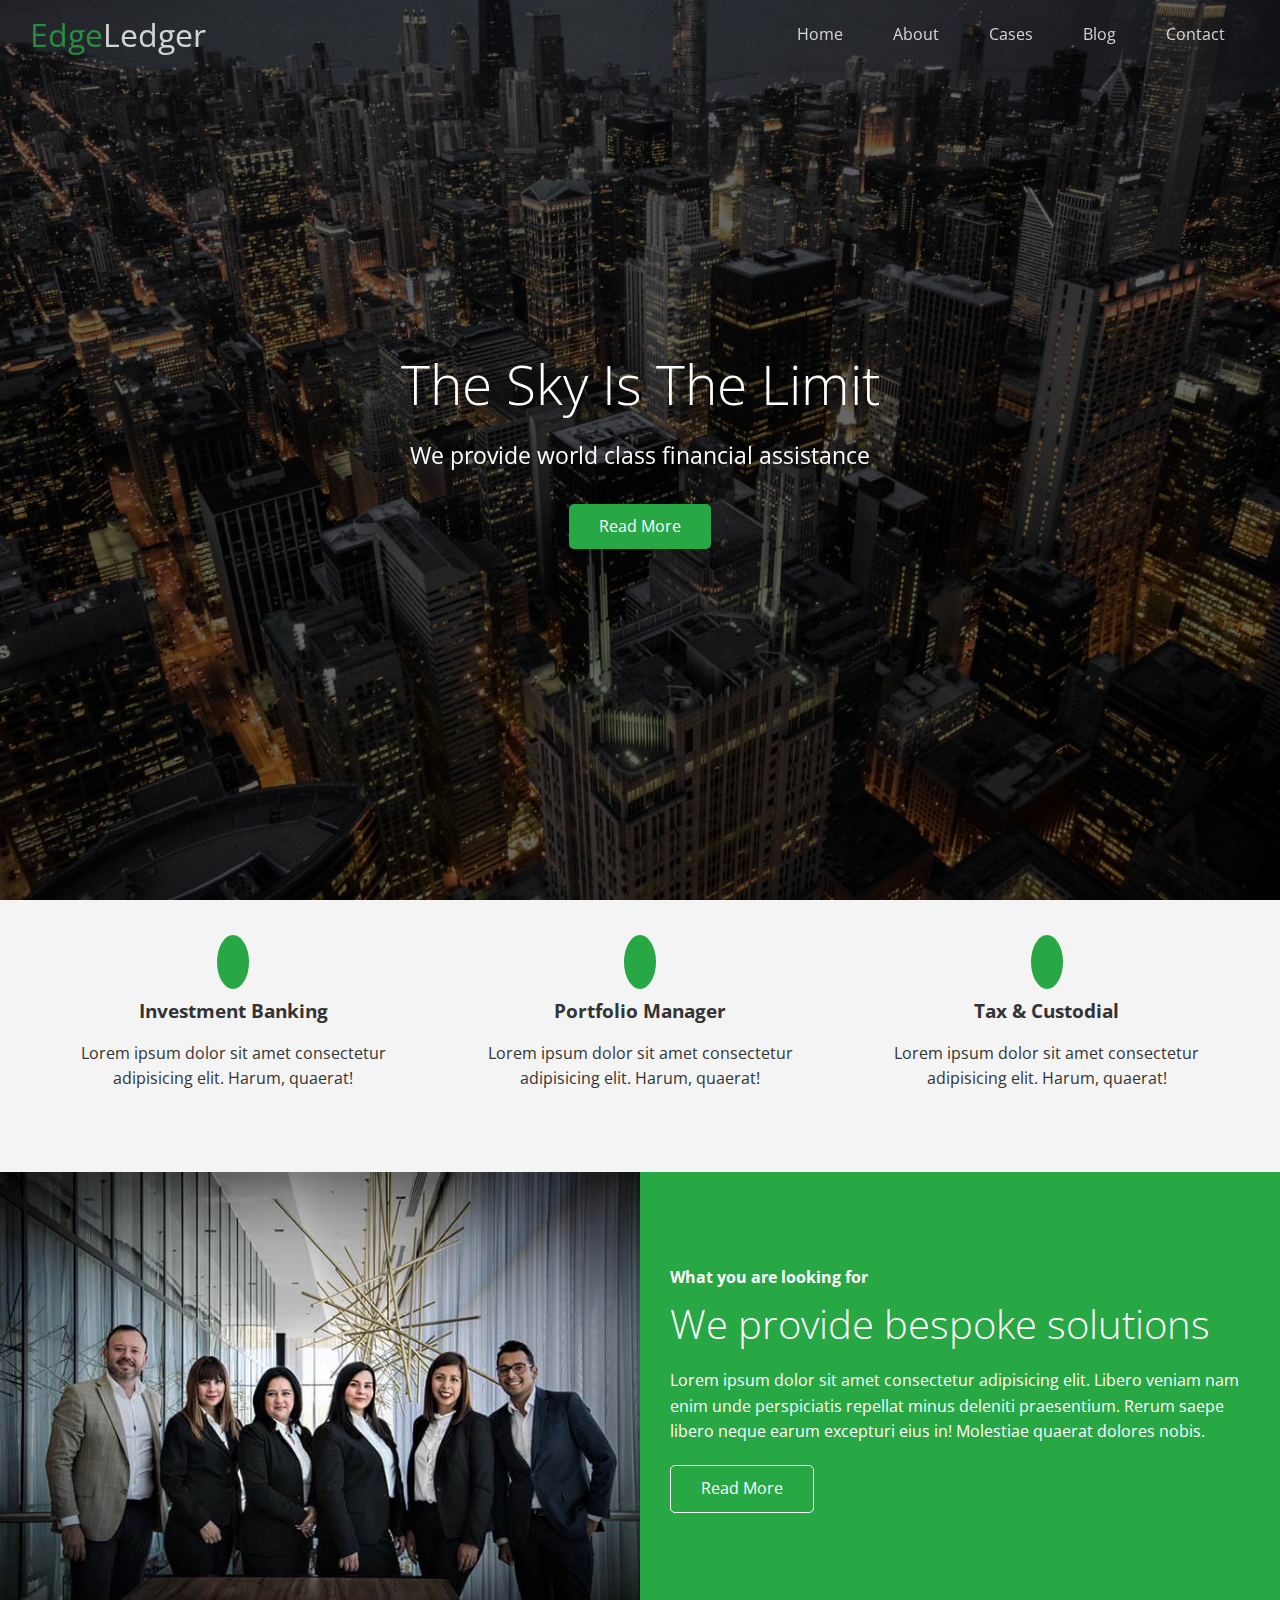
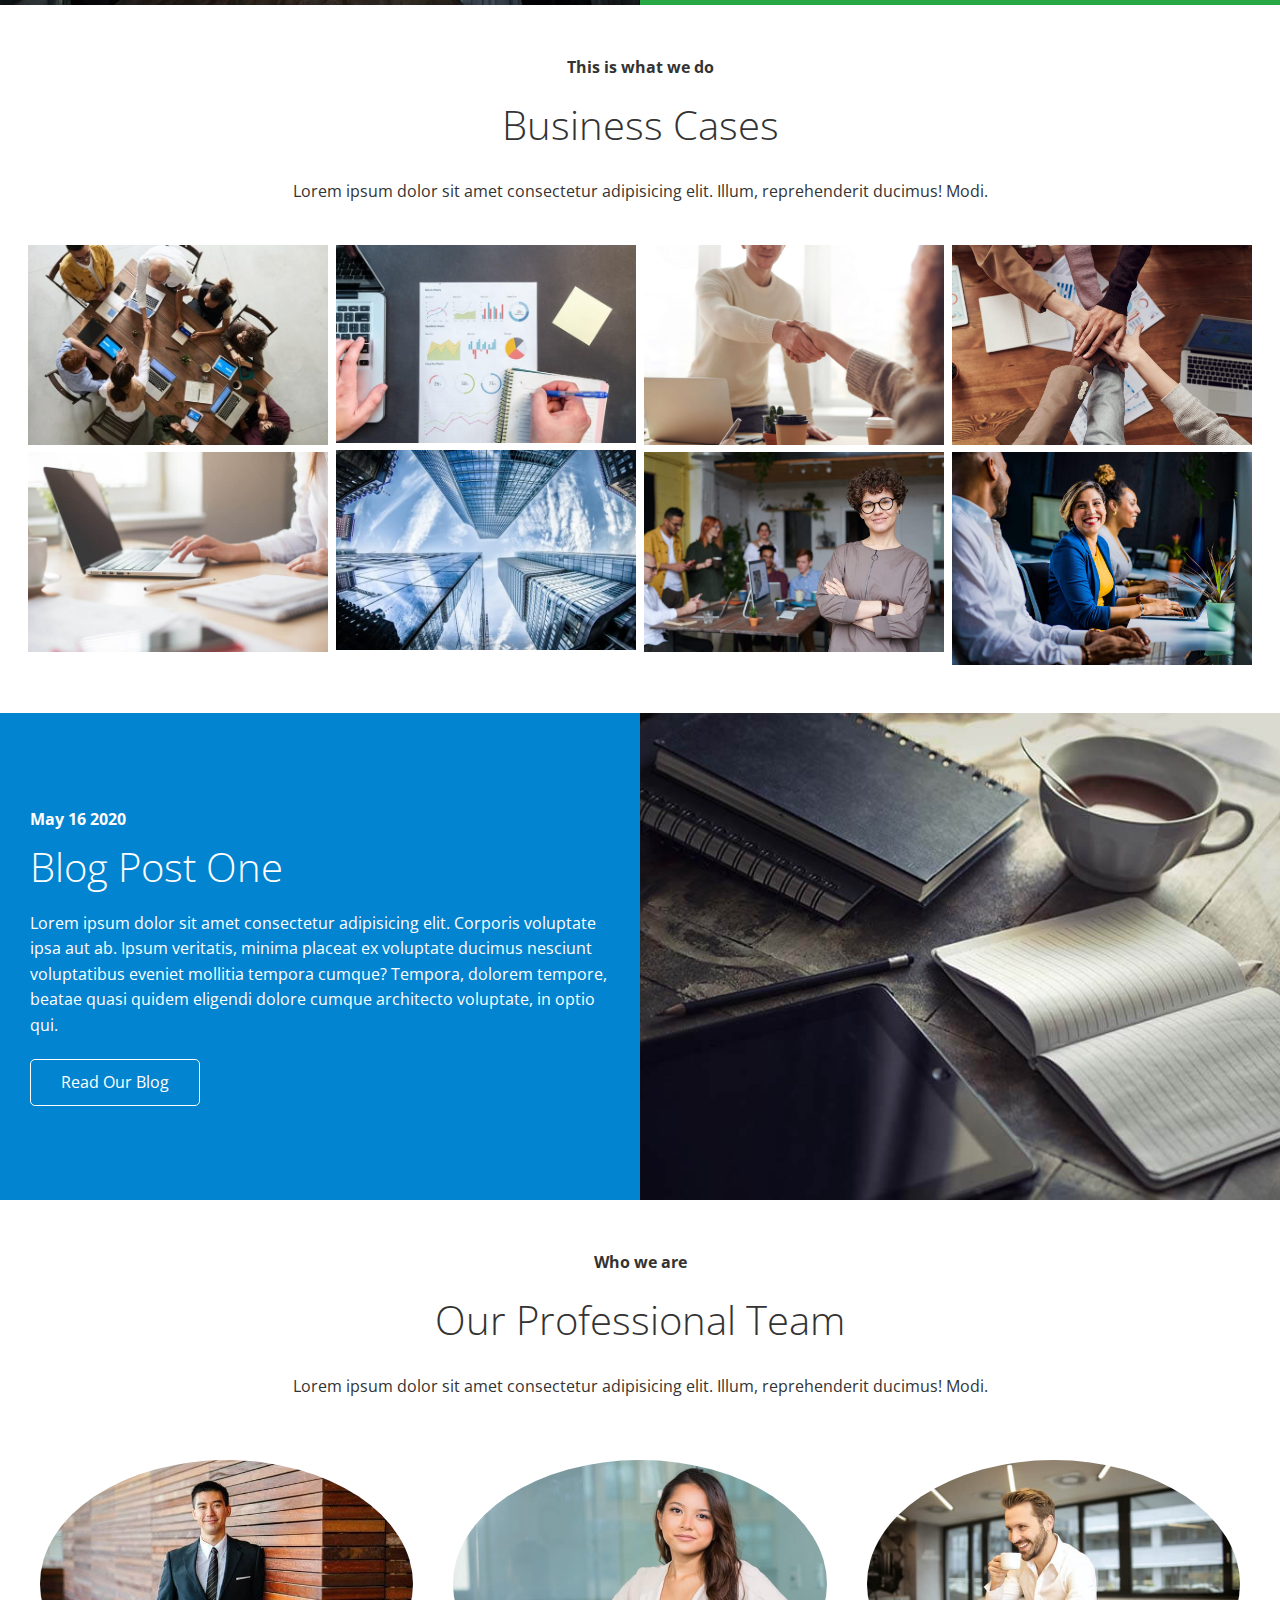
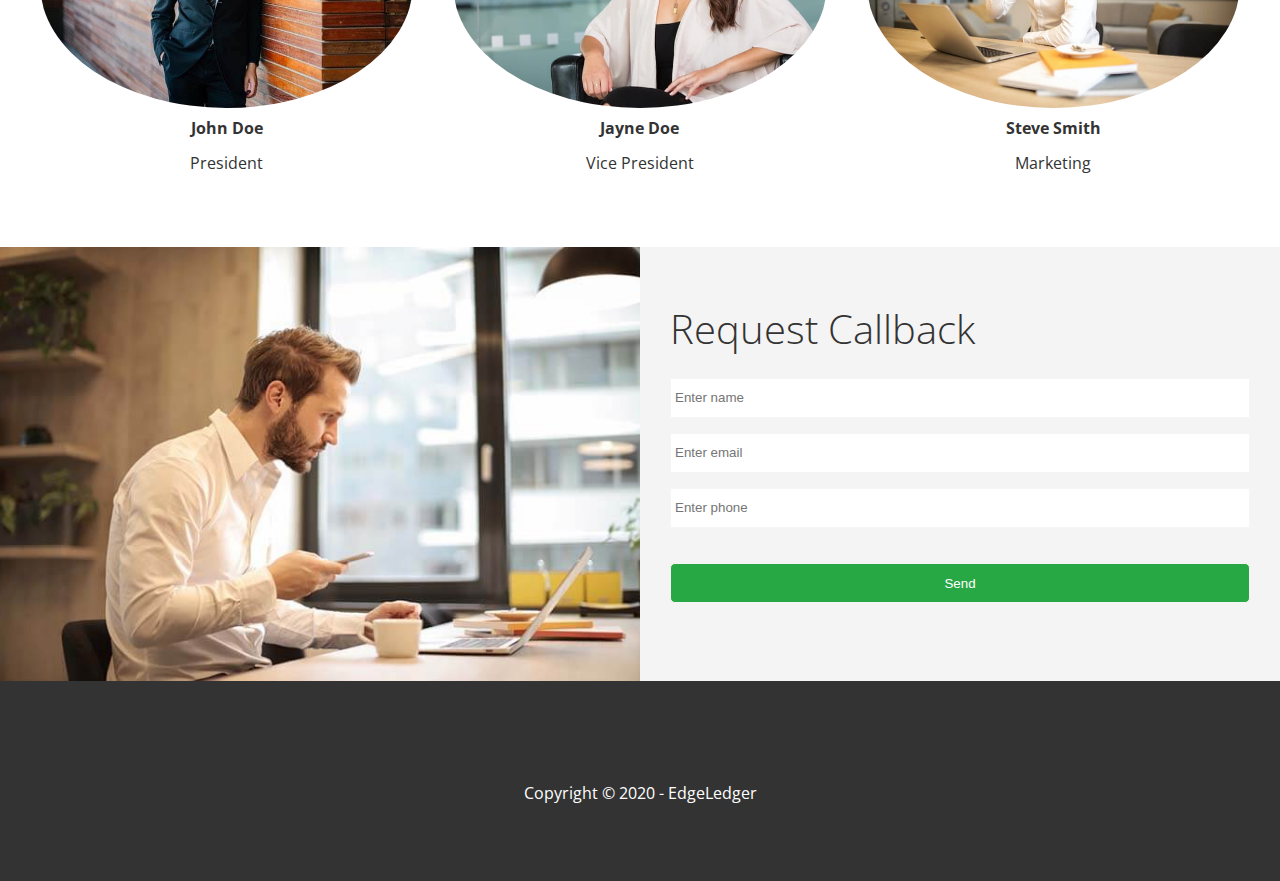
<file: index.html>
<!DOCTYPE html>
<html lang="en">
  <head>
    <meta charset="UTF-8" />
    <meta name="viewport" content="width=device-width, initial-scale=1.0" />
    <link rel="shortcut icon" type="image/x-icon" href="/favicon.ico" />
    <link rel="stylesheet" href="/css/utilities.css" />
    <link rel="stylesheet" href="/css/style.css" />
    <link
      rel="stylesheet"
      href="https://cdnjs.cloudflare.com/ajax/libs/font-awesome/5.13.0/css/all.min.css"
      integrity="sha256-h20CPZ0QyXlBuAw7A+KluUYx/3pK+c7lYEpqLTlxjYQ="
      crossorigin="anonymous"
    />
    <title>Welcome to EdgeLedger</title>
  </head>
  <body>
    <header class="hero">
      <div class="navbar top" id="navbar">
        <h1 class="logo">
          <span class="text-primary"><i class="fas fa-book-open"></i> Edge</span
          >Ledger
        </h1>
        <ul>
          <li><a href="#home">Home</a></li>
          <li><a href="#about">About</a></li>
          <li><a href="#cases">Cases</a></li>
          <li><a href="#blog">Blog</a></li>
          <li><a href="#contact">Contact</a></li>
        </ul>
      </div>
      <div id="home" class="content">
        <h1>The Sky Is The Limit</h1>
        <p>We provide world class financial assistance</p>
        <a href="#about" class="btn"
          ><i class="fas fa-chevron-right"></i>Read More</a
        >
      </div>
    </header>
    <main>
      <!-- About Icons -->
      <section id="about" class="icons bg-light">
        <div class="flex-items">
          <div>
            <i class="fas fa-university fa-2x"></i>
            <div>
              <h3>Investment Banking</h3>
              <p>
                Lorem ipsum dolor sit amet consectetur adipisicing elit. Harum,
                quaerat!
              </p>
            </div>
          </div>
          <div>
            <i class="fas fa-book-reader fa-2x"></i>
            <div>
              <h3>Portfolio Manager</h3>
              <p>
                Lorem ipsum dolor sit amet consectetur adipisicing elit. Harum,
                quaerat!
              </p>
            </div>
          </div>
          <div>
            <i class="fas fa-pencil-alt fa-2x"></i>
            <div>
              <h3>Tax & Custodial</h3>
              <p>
                Lorem ipsum dolor sit amet consectetur adipisicing elit. Harum,
                quaerat!
              </p>
            </div>
          </div>
        </div>
      </section>

      <!-- About Solutions -->
      <sections class="solutions flex-columns">
        <div class="row">
          <div class="column">
            <div class="column-1">
              <img src="/images/home/people.jpg" alt="" />
            </div>
          </div>
          <div class="column">
            <div class="column-2 bg-primary">
              <h4>What you are looking for</h4>
              <h2>We provide bespoke solutions</h2>
              <p>
                Lorem ipsum dolor sit amet consectetur adipisicing elit. Libero
                veniam nam enim unde perspiciatis repellat minus deleniti
                praesentium. Rerum saepe libero neque earum excepturi eius in!
                Molestiae quaerat dolores nobis.
              </p>
              <a href="#" class="btn btn-outline">
                <i class="fas fa-chevron"></i>
                Read More
              </a>
            </div>
          </div>
        </div>
      </sections>

      <!-- Cases -->
      <section id="cases" class="cases flex-grid section-padding">
        <header class="section-header">
          <h4>This is what we do</h4>
          <h2>Business Cases</h2>
          <p>
            Lorem ipsum dolor sit amet consectetur adipisicing elit. Illum,
            reprehenderit ducimus! Modi.
          </p>
        </header>
        <div class="row">
          <div class="column">
            <img src="/images/cases/cases1.jpg" alt="" />
            <img src="/images/cases/cases2.jpg" alt="" />
          </div>
          <div class="column">
            <img src="/images/cases/cases3.jpg" alt="" />
            <img src="/images/cases/cases4.jpg" alt="" />
          </div>
          <div class="column">
            <img src="/images/cases/cases5.jpg" alt="" />
            <img src="/images/cases/cases6.jpg" alt="" />
          </div>
          <div class="column">
            <img src="/images/cases/cases7.jpg" alt="" />
            <img src="/images/cases/cases8.jpg" alt="" />
          </div>
        </div>
      </section>

      <!-- Blog -->
      <sections id="blog" class="blog flex-columns flex-reverse">
        <div class="row">
          <div class="column">
            <div class="column-1">
              <img src="/images/home/blog.jpg" alt="" />
            </div>
          </div>
          <div class="column">
            <div class="column-2 bg-secondary">
              <h4>May 16 2020</h4>
              <h2>Blog Post One</h2>
              <p>
                Lorem ipsum dolor sit amet consectetur adipisicing elit.
                Corporis voluptate ipsa aut ab. Ipsum veritatis, minima placeat
                ex voluptate ducimus nesciunt voluptatibus eveniet mollitia
                tempora cumque? Tempora, dolorem tempore, beatae quasi quidem
                eligendi dolore cumque architecto voluptate, in optio qui.
              </p>
              <a href="blog.html" class="btn btn-outline">
                <i class="fas fa-chevron"></i>
                Read Our Blog
              </a>
            </div>
          </div>
        </div>
      </sections>

      <!-- Team -->
      <section id="team" class="team section-padding">
        <header class="section-header">
          <h4>Who we are</h4>
          <h2>Our Professional Team</h2>
          <p>
            Lorem ipsum dolor sit amet consectetur adipisicing elit. Illum,
            reprehenderit ducimus! Modi.
          </p>
        </header>
        <div class="flex-items">
          <div>
            <img src="/images/team/person1.jpg" alt="" />
            <h4>John Doe</h4>
            <p>President</p>
          </div>
          <div>
            <img src="/images/team/person2.jpg" alt="" />
            <h4>Jayne Doe</h4>
            <p>Vice President</p>
          </div>
          <div>
            <img src="/images/team/person3.jpg" alt="" />
            <h4>Steve Smith</h4>
            <p>Marketing</p>
          </div>
        </div>
      </section>

      <!-- Contact -->
      <sections id="contact" class="contact flex-columns">
        <div class="row">
          <div class="column">
            <div class="column-1">
              <img src="/images/home/contact.jpg" alt="" />
            </div>
          </div>
          <div class="column">
            <div class="column-2 bg-light">
              <h2>Request Callback</h2>
              <form action="" class="callback-form">
                <div class="form-control">
                  <label for="name"></label>
                  <input
                    id="name"
                    name="name"
                    type="text"
                    placeholder="Enter name"
                  />
                </div>
                <div class="form-control">
                  <label for="email"></label>
                  <input
                    id="email"
                    name="email"
                    type="email"
                    placeholder="Enter email"
                  />
                </div>
                <div class="form-control">
                  <label for="phone"></label>
                  <input
                    id="phone"
                    name="phone"
                    type="text"
                    placeholder="Enter phone"
                  />
                </div>
                <input type="submit" id="submit" value="Send" class="btn" />
              </form>
            </div>
          </div>
        </div>
      </sections>
    </main>

    <footer class="footer bg-dark">
      <div class="social">
        <a href="#"><i class="fab fa-facebook fa-2x"></i></a>
        <a href="#"><i class="fab fa-twitter fa-2x"></i></a>
        <a href="#"><i class="fab fa-youtube fa-2x"></i></a>
        <a href="#"><i class="fab fa-linkedin fa-2x"></i></a>
      </div>
      <p>Copyright &copy; 2020 - EdgeLedger</p>
    </footer>
    <!-- jQuery -->
    <script
      src="http://code.jquery.com/jquery-3.5.1.min.js"
      integrity="sha256-9/aliU8dGd2tb6OSsuzixeV4y/faTqgFtohetphbbj0="
      crossorigin="anonymous"
    ></script>

    <script src="/js/main.js"></script>
  </body>
</html>
</file>
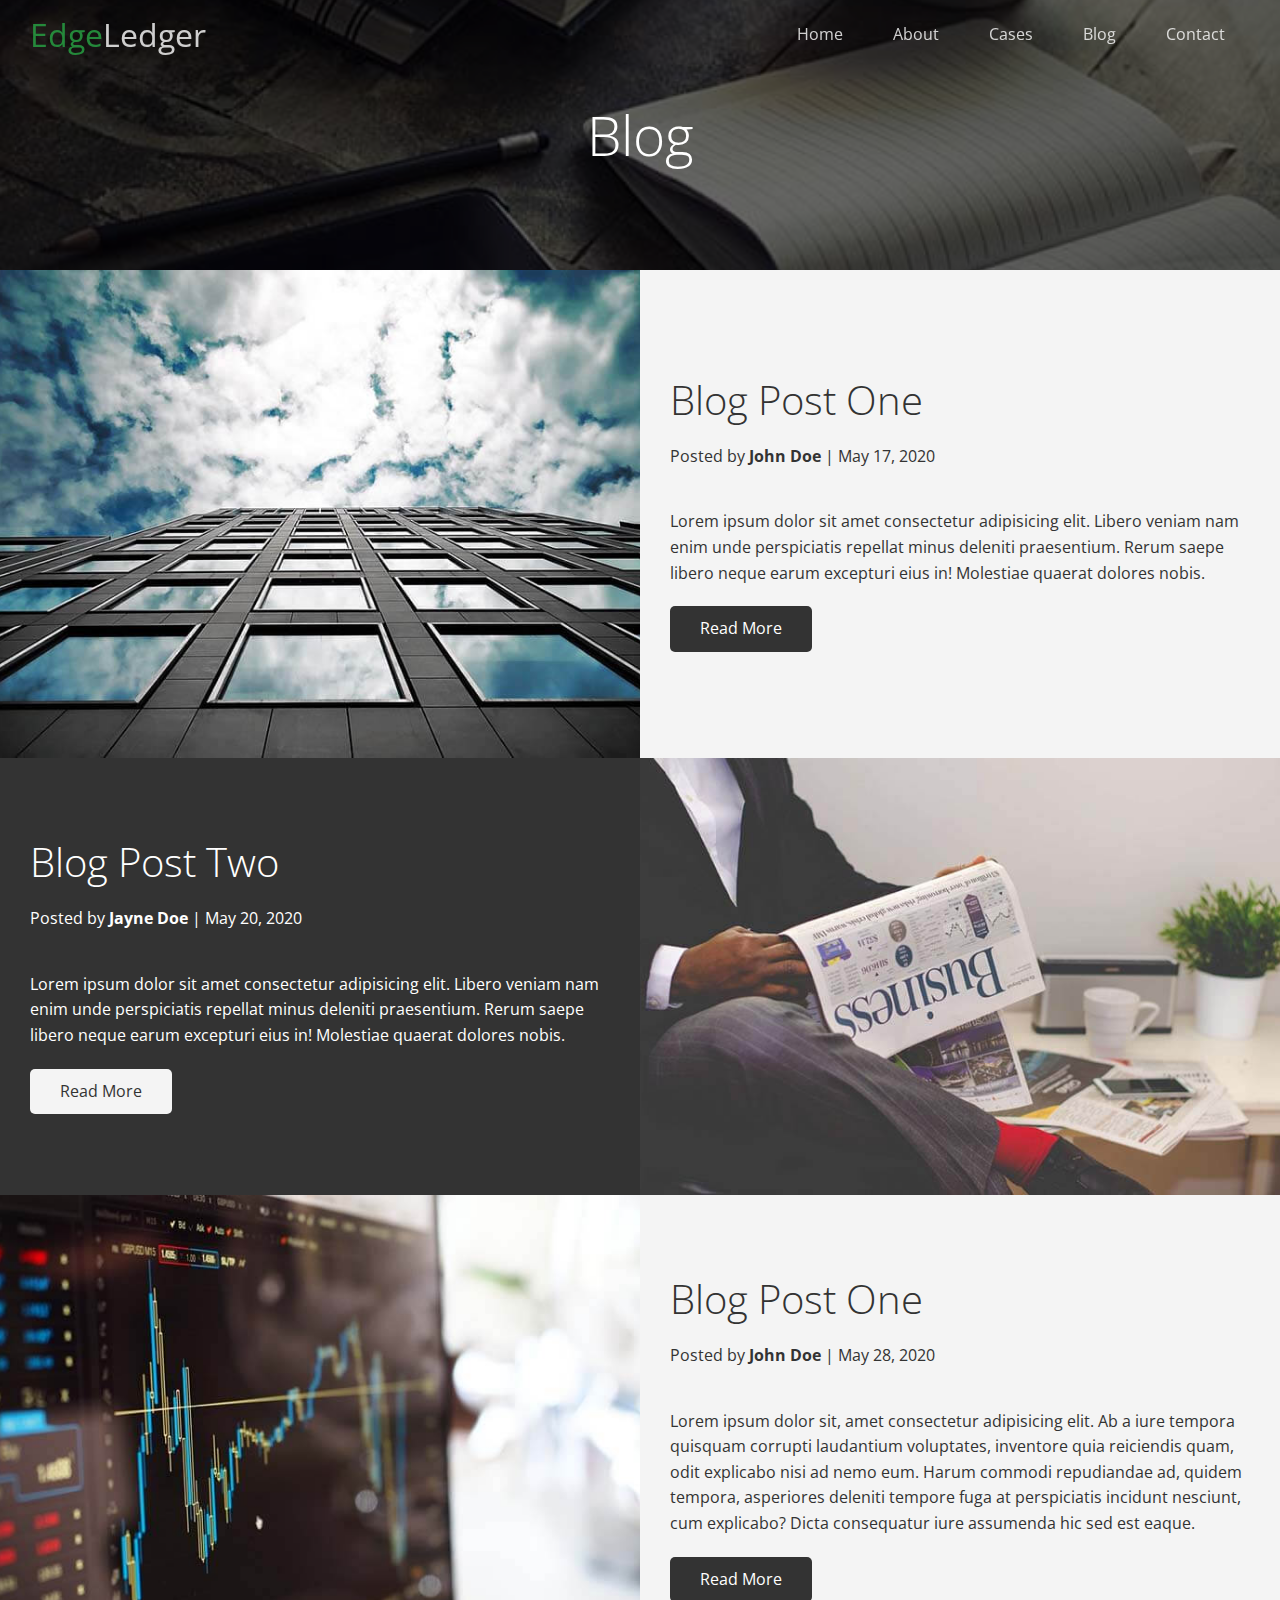
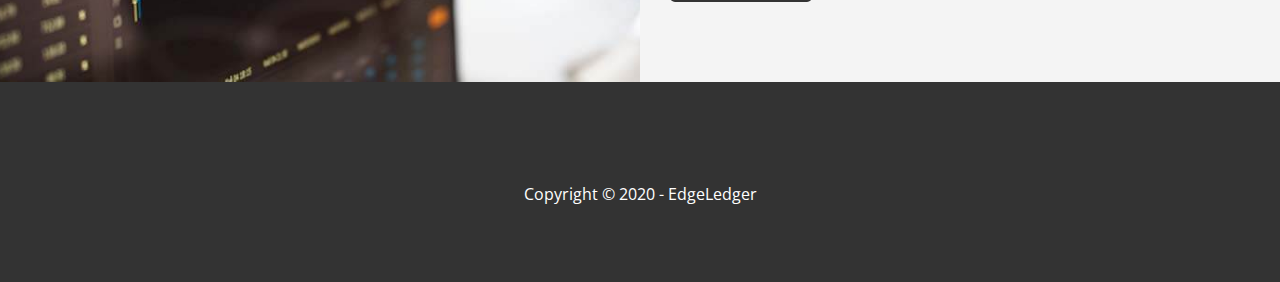
<file: blog.html>
<!DOCTYPE html>
<html lang="en">
  <head>
    <meta charset="UTF-8" />
    <meta name="viewport" content="width=device-width, initial-scale=1.0" />
    <link rel="stylesheet" href="/css/utilities.css" />
    <link rel="stylesheet" href="/css/style.css" />
    <link
      rel="stylesheet"
      href="https://cdnjs.cloudflare.com/ajax/libs/font-awesome/5.13.0/css/all.min.css"
      integrity="sha256-h20CPZ0QyXlBuAw7A+KluUYx/3pK+c7lYEpqLTlxjYQ="
      crossorigin="anonymous"
    />
    <title>Read Our Blog</title>
  </head>
  <body>
    <header class="hero blog">
      <div class="navbar top" id="navbar">
        <h1 class="logo">
          <span class="text-primary"><i class="fas fa-book-open"></i> Edge</span
          >Ledger
        </h1>
        <ul>
          <li><a href="index.html">Home</a></li>
          <li><a href="index.html#about">About</a></li>
          <li><a href="index.html#cases">Cases</a></li>
          <li><a href="index.html#blog">Blog</a></li>
          <li><a href="index.html#contact">Contact</a></li>
        </ul>
      </div>
      <div class="content">
        <h1>Blog</h1>
      </div>
    </header>
    <main>
      <article class="flex-columns">
        <div class="row">
          <div class="column">
            <div class="column-1">
              <img src="/images/blog/blog1.jpg" alt="" />
            </div>
          </div>
          <div class="column">
            <div class="column-2 bg-light">
              <h2>Blog Post One</h2>
              <p class="meta">
                <i class="fas fa-user"></i> Posted by
                <strong>John Doe</strong> | May 17, 2020
              </p>
              <p>
                Lorem ipsum dolor sit amet consectetur adipisicing elit. Libero
                veniam nam enim unde perspiciatis repellat minus deleniti
                praesentium. Rerum saepe libero neque earum excepturi eius in!
                Molestiae quaerat dolores nobis.
              </p>
              <a href="post.html" class="btn btn-dark">
                <i class="fas fa-chevron"></i>
                Read More
              </a>
            </div>
          </div>
        </div>
      </article>

      <article class="flex-columns flex-reverse">
        <div class="row">
          <div class="column">
            <div class="column-1">
              <img src="/images/blog/blog2.jpg" alt="" />
            </div>
          </div>
          <div class="column">
            <div class="column-2 bg-dark">
              <h2>Blog Post Two</h2>
              <p class="meta">
                <i class="fas fa-user"></i> Posted by
                <strong>Jayne Doe</strong> | May 20, 2020
              </p>
              <p>
                Lorem ipsum dolor sit amet consectetur adipisicing elit. Libero
                veniam nam enim unde perspiciatis repellat minus deleniti
                praesentium. Rerum saepe libero neque earum excepturi eius in!
                Molestiae quaerat dolores nobis.
              </p>
              <a href="post.html" class="btn btn-light">
                <i class="fas fa-chevron"></i>
                Read More
              </a>
            </div>
          </div>
        </div>
      </article>

      <article class="flex-columns">
        <div class="row">
          <div class="column">
            <div class="column-1">
              <img src="/images/blog/blog3.jpg" alt="" />
            </div>
          </div>
          <div class="column">
            <div class="column-2 bg-light">
              <h2>Blog Post One</h2>
              <p class="meta">
                <i class="fas fa-user"></i> Posted by
                <strong>John Doe</strong> | May 28, 2020
              </p>
              <p>
                Lorem ipsum dolor sit, amet consectetur adipisicing elit. Ab a
                iure tempora quisquam corrupti laudantium voluptates, inventore
                quia reiciendis quam, odit explicabo nisi ad nemo eum. Harum
                commodi repudiandae ad, quidem tempora, asperiores deleniti
                tempore fuga at perspiciatis incidunt nesciunt, cum explicabo?
                Dicta consequatur iure assumenda hic sed est eaque.
              </p>
              <a href="post.html" class="btn btn-dark">
                <i class="fas fa-chevron"></i>
                Read More
              </a>
            </div>
          </div>
        </div>
      </article>
    </main>

    <footer class="footer bg-dark">
      <div class="social">
        <a href="#"><i class="fab fa-facebook fa-2x"></i></a>
        <a href="#"><i class="fab fa-twitter fa-2x"></i></a>
        <a href="#"><i class="fab fa-youtube fa-2x"></i></a>
        <a href="#"><i class="fab fa-linkedin fa-2x"></i></a>
      </div>
      <p>Copyright &copy; 2020 - EdgeLedger</p>
    </footer>
    <script src="/js/main.js"></script>
  </body>
</html>
</file>
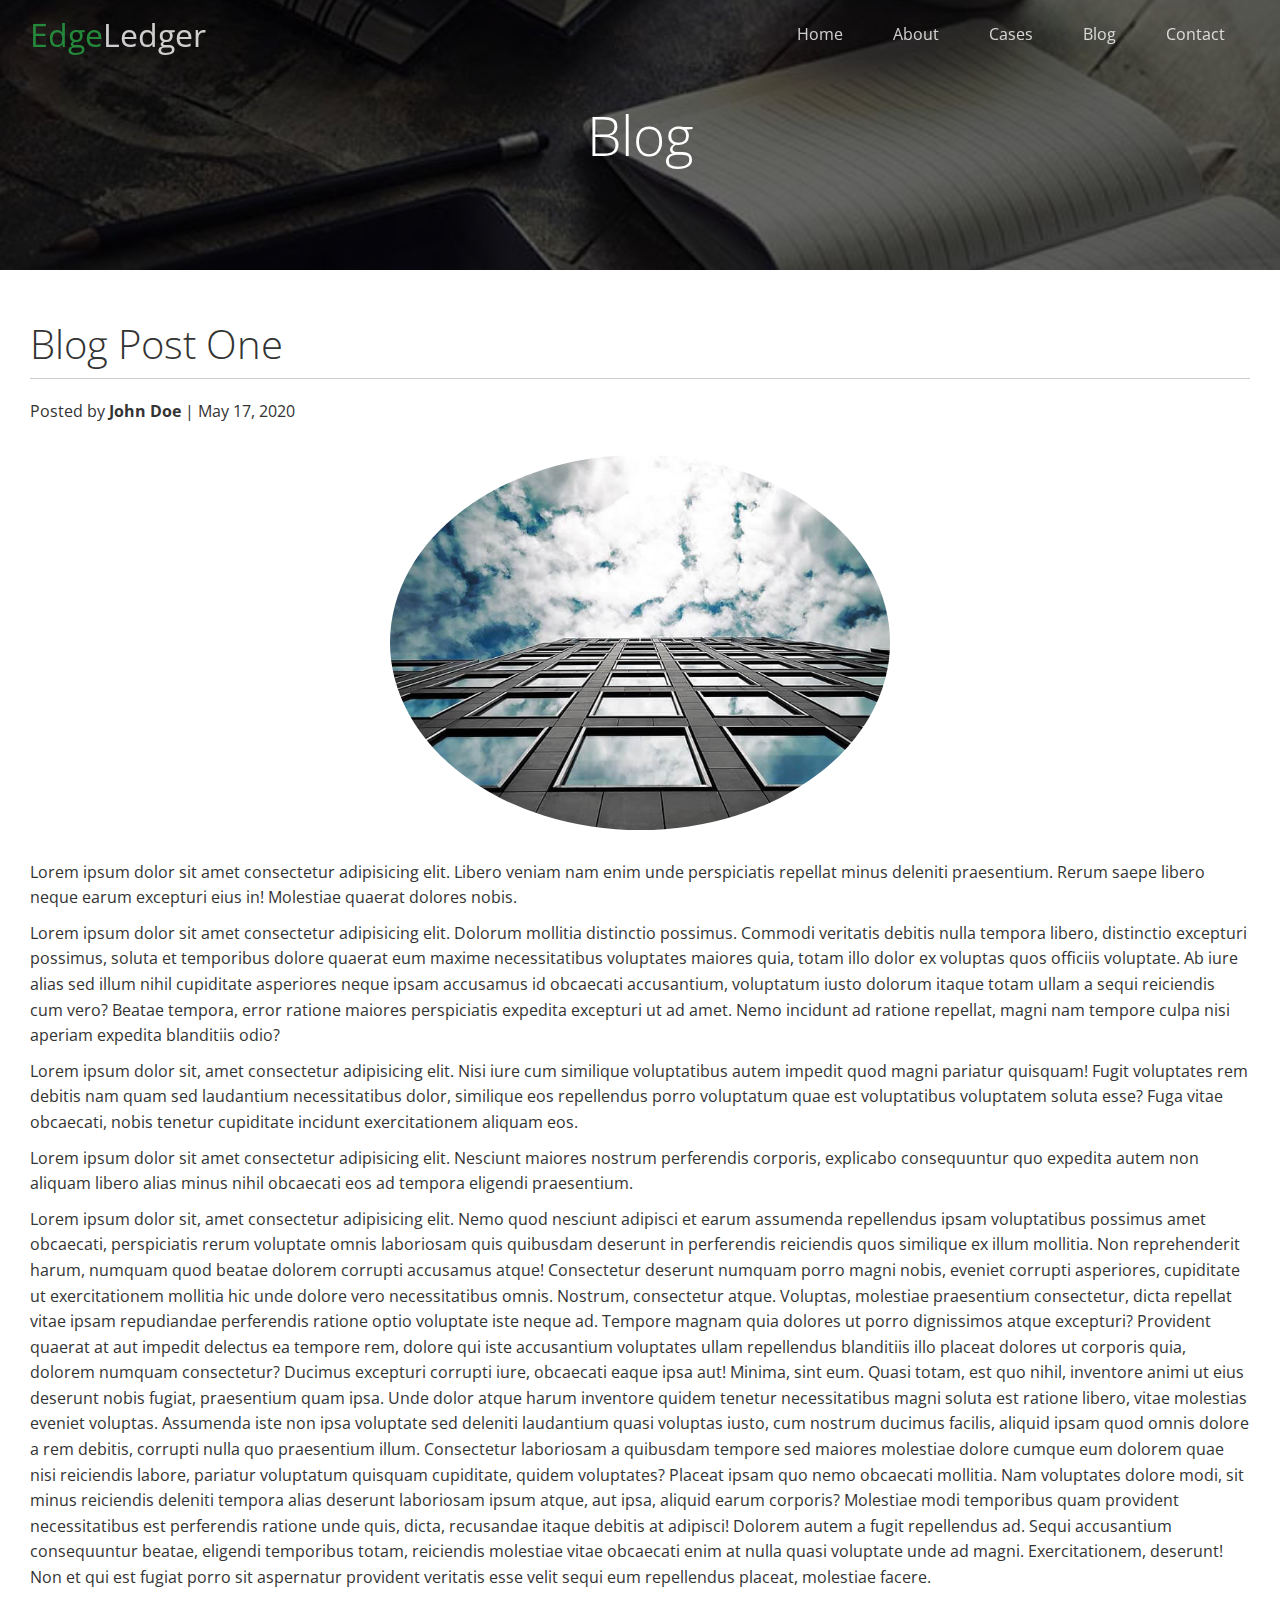
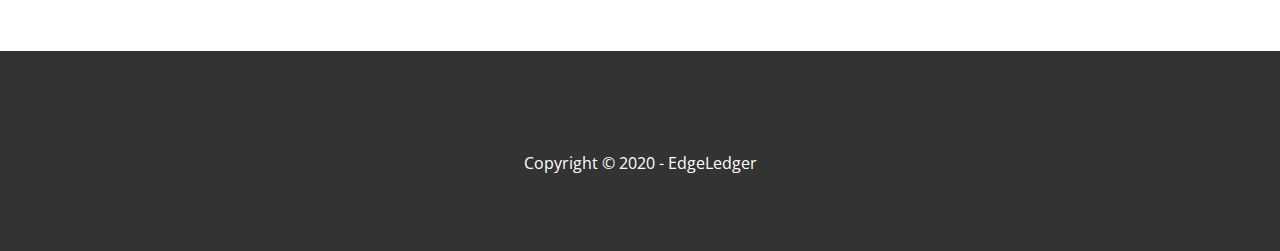
<file: post.html>
<!DOCTYPE html>
<html lang="en">
  <head>
    <meta charset="UTF-8" />
    <meta name="viewport" content="width=device-width, initial-scale=1.0" />
    <link rel="stylesheet" href="/css/utilities.css" />
    <link rel="stylesheet" href="/css/style.css" />
    <link
      rel="stylesheet"
      href="https://cdnjs.cloudflare.com/ajax/libs/font-awesome/5.13.0/css/all.min.css"
      integrity="sha256-h20CPZ0QyXlBuAw7A+KluUYx/3pK+c7lYEpqLTlxjYQ="
      crossorigin="anonymous"
    />
    <title>Post</title>
  </head>
  <body>
    <header class="hero blog">
      <div class="navbar top" id="navbar">
        <h1 class="logo">
          <span class="text-primary"><i class="fas fa-book-open"></i> Edge</span
          >Ledger
        </h1>
        <ul>
          <li><a href="index.html">Home</a></li>
          <li><a href="index.html#about">About</a></li>
          <li><a href="index.html#cases">Cases</a></li>
          <li><a href="index.html#blog">Blog</a></li>
          <li><a href="index.html#contact">Contact</a></li>
        </ul>
      </div>
      <div class="content">
        <h1>Blog</h1>
      </div>
    </header>
    <main>
      <section class="post">
        <h2>Blog Post One</h2>
        <p class="meta">
          <i class="fas fa-user"></i> Posted by <strong>John Doe</strong> | May
          17, 2020
        </p>
        <img src="/images/blog/blog1.jpg" alt="" />
        <p>
          Lorem ipsum dolor sit amet consectetur adipisicing elit. Libero veniam
          nam enim unde perspiciatis repellat minus deleniti praesentium. Rerum
          saepe libero neque earum excepturi eius in! Molestiae quaerat dolores
          nobis.
        </p>
        <p>
          Lorem ipsum dolor sit amet consectetur adipisicing elit. Dolorum
          mollitia distinctio possimus. Commodi veritatis debitis nulla tempora
          libero, distinctio excepturi possimus, soluta et temporibus dolore
          quaerat eum maxime necessitatibus voluptates maiores quia, totam illo
          dolor ex voluptas quos officiis voluptate. Ab iure alias sed illum
          nihil cupiditate asperiores neque ipsam accusamus id obcaecati
          accusantium, voluptatum iusto dolorum itaque totam ullam a sequi
          reiciendis cum vero? Beatae tempora, error ratione maiores
          perspiciatis expedita excepturi ut ad amet. Nemo incidunt ad ratione
          repellat, magni nam tempore culpa nisi aperiam expedita blanditiis
          odio?
        </p>
        <p>
          Lorem ipsum dolor sit, amet consectetur adipisicing elit. Nisi iure
          cum similique voluptatibus autem impedit quod magni pariatur quisquam!
          Fugit voluptates rem debitis nam quam sed laudantium necessitatibus
          dolor, similique eos repellendus porro voluptatum quae est
          voluptatibus voluptatem soluta esse? Fuga vitae obcaecati, nobis
          tenetur cupiditate incidunt exercitationem aliquam eos.
        </p>
        <p>
          Lorem ipsum dolor sit amet consectetur adipisicing elit. Nesciunt
          maiores nostrum perferendis corporis, explicabo consequuntur quo
          expedita autem non aliquam libero alias minus nihil obcaecati eos ad
          tempora eligendi praesentium.
        </p>
        <p>
          Lorem ipsum dolor sit, amet consectetur adipisicing elit. Nemo quod
          nesciunt adipisci et earum assumenda repellendus ipsam voluptatibus
          possimus amet obcaecati, perspiciatis rerum voluptate omnis laboriosam
          quis quibusdam deserunt in perferendis reiciendis quos similique ex
          illum mollitia. Non reprehenderit harum, numquam quod beatae dolorem
          corrupti accusamus atque! Consectetur deserunt numquam porro magni
          nobis, eveniet corrupti asperiores, cupiditate ut exercitationem
          mollitia hic unde dolore vero necessitatibus omnis. Nostrum,
          consectetur atque. Voluptas, molestiae praesentium consectetur, dicta
          repellat vitae ipsam repudiandae perferendis ratione optio voluptate
          iste neque ad. Tempore magnam quia dolores ut porro dignissimos atque
          excepturi? Provident quaerat at aut impedit delectus ea tempore rem,
          dolore qui iste accusantium voluptates ullam repellendus blanditiis
          illo placeat dolores ut corporis quia, dolorem numquam consectetur?
          Ducimus excepturi corrupti iure, obcaecati eaque ipsa aut! Minima,
          sint eum. Quasi totam, est quo nihil, inventore animi ut eius deserunt
          nobis fugiat, praesentium quam ipsa. Unde dolor atque harum inventore
          quidem tenetur necessitatibus magni soluta est ratione libero, vitae
          molestias eveniet voluptas. Assumenda iste non ipsa voluptate sed
          deleniti laudantium quasi voluptas iusto, cum nostrum ducimus facilis,
          aliquid ipsam quod omnis dolore a rem debitis, corrupti nulla quo
          praesentium illum. Consectetur laboriosam a quibusdam tempore sed
          maiores molestiae dolore cumque eum dolorem quae nisi reiciendis
          labore, pariatur voluptatum quisquam cupiditate, quidem voluptates?
          Placeat ipsam quo nemo obcaecati mollitia. Nam voluptates dolore modi,
          sit minus reiciendis deleniti tempora alias deserunt laboriosam ipsum
          atque, aut ipsa, aliquid earum corporis? Molestiae modi temporibus
          quam provident necessitatibus est perferendis ratione unde quis,
          dicta, recusandae itaque debitis at adipisci! Dolorem autem a fugit
          repellendus ad. Sequi accusantium consequuntur beatae, eligendi
          temporibus totam, reiciendis molestiae vitae obcaecati enim at nulla
          quasi voluptate unde ad magni. Exercitationem, deserunt! Non et qui
          est fugiat porro sit aspernatur provident veritatis esse velit sequi
          eum repellendus placeat, molestiae facere.
        </p>
      </section>
    </main>

    <footer class="footer bg-dark">
      <div class="social">
        <a href="#"><i class="fab fa-facebook fa-2x"></i></a>
        <a href="#"><i class="fab fa-twitter fa-2x"></i></a>
        <a href="#"><i class="fab fa-youtube fa-2x"></i></a>
        <a href="#"><i class="fab fa-linkedin fa-2x"></i></a>
      </div>
      <p>Copyright &copy; 2020 - EdgeLedger</p>
    </footer>
    <script src="/js/main.js"></script>
  </body>
</html>
</file>
<file: css/utilities.css>
/* Text colors */
.text-primary {
  color: #28a745;
}

.text-secondary {
  color: #0284d0;
}

/* Button */
.btn {
  cursor: pointer;
  display: inline-block;
  padding: 10px 30px;
  color: #fff;
  background-color: #28a745;
  border: none;
  border-radius: 5px;
}

.btn:hover {
  opacity: 0.9;
}

.btn-primary,
.bg-primary {
  background-color: #28a745;
  color: #fff;
}

.btn-secondary,
.bg-secondary {
  background-color: #0284d0;
  color: #fff;
}

.btn-dark,
.bg-dark {
  background-color: #333;
  color: #fff;
}

.btn-light,
.bg-light {
  background-color: #f4f4f4;
  color: #333;
}

.btn-outline {
  background: transparent;
  border: 1px solid #fff;
}

/* Flex Items */

.flex-items {
  display: flex;
  justify-content: center;
  text-align: center;
  height: 100%;
}

.flex-items div {
  padding: 20px;
}

/* Flex columns */
.flex-columns .row {
  display: flex;
  flex-wrap: wrap;
  width: 100%;
}

.flex-columns .column {
  display: flex;
  flex-direction: column;
  flex-basis: 100%;
  flex: 1;
}

.flex-columns .column .column-1,
.flex-columns .column .column-2 {
  height: 100%;
}

.flex-columns img {
  width: 100%;
  height: 100%;
  object-fit: cover;
}

.flex-columns .column-2 {
  display: flex;
  flex-direction: column;
  align-items: flex-start;
  justify-content: center;
  padding: 30px;
}

.flex-columns h2 {
  font-size: 40px;
  font-weight: 100;
}

.flex-columns h4 {
  margin-bottom: 10px;
}

.flex-columns p {
  margin: 20px 0;
}

/* Section header */

.section-header {
  padding: 30px;
  display: flex;
  flex-direction: column;
  align-items: center;
  justify-content: center;
  text-align: center;
}

.section-header h2 {
  font-size: 40px;
  margin: 20px 0;
}

.section-padding {
  padding: 20px 20px 40px;
}

/* Flex grid */
.flex-grid .row {
  display: flex;
  flex-wrap: wrap;
  padding: 0 4px;
}

.flex-grid .column {
  flex: 25%;
  max-width: 25%;
  padding: 0 4px;
}

/* Flex reverse */
.flex-reverse .row {
  display: flex;
  flex-direction: row-reverse;
}
</file>
<file: css/style.css>
@import url("https://fonts.googleapis.com/css2?family=Open+Sans:wght@300;400&display=swap");

* {
  box-sizing: border-box;
  padding: 0;
  margin: 0;
}

body {
  font-family: "Open Sans", sans-serif;
  background: #fff;
  color: #333;
  line-height: 1.6;
}

ul {
  list-style: none;
}

a {
  color: #333;
  text-decoration: none;
}

h1,
h2 {
  font-weight: 300;
  line-height: 1.2;
}

p {
  margin: 10px 0;
}

img {
  width: 100%;
}

/* Navbar */

.navbar {
  display: flex;
  align-items: center;
  justify-content: space-between;
  background: #333;
  color: #fff;
  opacity: 0.8;
  width: 100%;
  height: 70px;
  position: fixed;
  top: 0px;
  padding: 0 30px;
  transition: 0.5s;
}

.navbar.top {
  background: transparent;
}

.navbar a {
  color: #fff;
  padding: 10px 20px;
  margin: 0 5px;
}

.navbar a:hover {
  border-bottom: 2px solid #28a745;
}

.navbar ul {
  display: flex;
}

.navbar .logo {
  font-weight: 400;
}

/* Header */

.hero {
  background: url("../images/home/showcase.jpg") no-repeat center center/cover;
  height: 100vh;
  position: relative;
  color: #fff;
}

.hero .content {
  display: flex;
  flex-direction: column;
  align-items: center;
  justify-content: center;
  text-align: center;
  height: 100%;
  padding: 0 20px;
}

.hero .content h1 {
  font-size: 55px;
}

.hero .content p {
  font-size: 23px;
  max-width: 600px;
  margin: 20px 0 30px;
}

.hero::before {
  content: "";
  position: absolute;
  top: 0;
  left: 0;
  width: 100%;
  height: 100%;
  background: rgba(0, 0, 0, 0.6);
}

.hero * {
  z-index: 1;
}

.hero.blog {
  background: url(/images/home/blog.jpg) no-repeat center center/cover;
  height: 30vh;
}

/* Icons */

.icons {
  padding: 30px;
}

.icons h3 {
  font-weight: bold;
  margin-bottom: 15px;
}

.icons i {
  background-color: #28a745;
  color: #fff;
  padding: 1rem;
  border-radius: 50%;
  margin-bottom: 15px;
}

.cases img:hover {
  opacity: 0.7;
}

.team img {
  border-radius: 50%;
}

/* Callback form */

.callback-form {
  width: 100%;
  padding: 20px 0;
}

.callback-form label {
  display: block;
  margin-bottom: 5px;
}

.callback-form .form-control {
  margin-bottom: 15px;
}

.callback-form input {
  width: 100%;
  padding: 4px;
  height: 40px;
  border: 1px solid #f5f5f5;
}

.callback-form input:focus {
  outline-color: #28a745;
}

.callback-form .btn {
  padding: 12px 0;
  margin-top: 20px;
}

/* Post */
.post {
  padding: 50px 30px;
}

.post h2 {
  font-size: 40px;
  margin-bottom: 20px;
  padding-bottom: 10px;
  border-bottom: #ccc solid 1px;
}

.post .meta {
  margin-bottom: 30px;
}

.post img {
  width: 500px;
  border-radius: 50%;
  display: block;
  margin: 0 auto 30px;
}

/* Footer */
.footer {
  display: flex;
  flex-direction: column;
  align-items: center;
  justify-content: center;
  text-align: center;
  height: 200px;
}

.footer a {
  color: #fff;
}

.footer a:hover {
  color: #28a745;
}

.footer .social > * {
  margin-right: 30px;
}

/* Mobile */
@media (max-width: 768px) {
  .navbar {
    flex-direction: column;
    height: 120px;
    padding: 20px;
  }

  .navbar a {
    padding: 10px 10px;
    margin: 0 3px;
  }

  .hero .content h1 {
    font-size: 45px;
  }

  .hero .content p {
    font-size: 20px;
  }

  .flex-items {
    flex-direction: column;
  }

  .flex-columns .column,
  .flex-grid .column {
    flex: 100%;
    max-width: 100%;
  }

  .team img {
    width: 70%;
  }
}
</file>
